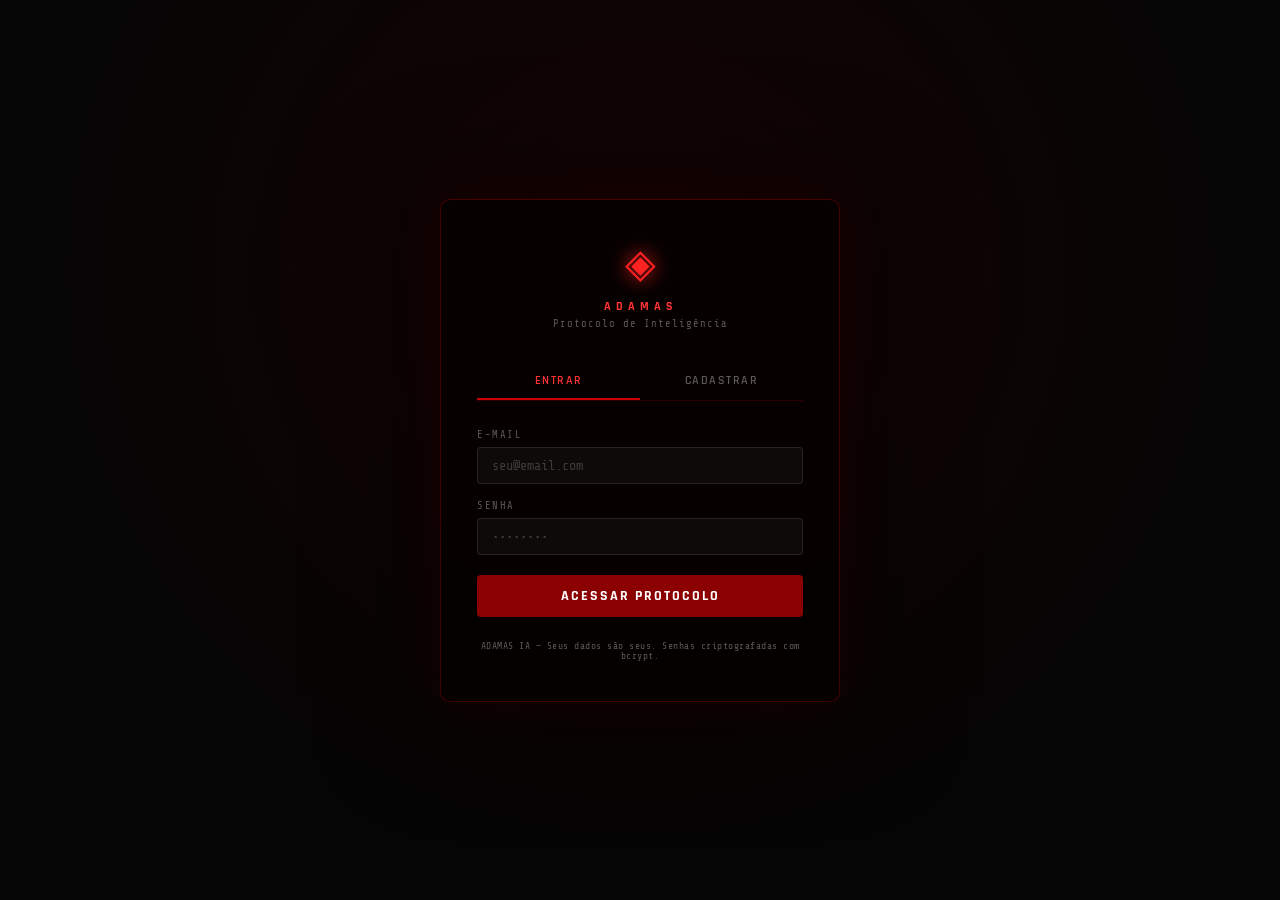
<file: templates/login.html>
<!DOCTYPE html>
<html lang="pt-br">
<head>
    <meta charset="UTF-8">
    <meta name="viewport" content="width=device-width, initial-scale=1.0">
    <title>ADAMAS | Acesso</title>
    <link rel="preconnect" href="https://fonts.googleapis.com">
    <link href="https://fonts.googleapis.com/css2?family=Share+Tech+Mono&family=Rajdhani:wght@300;400;600;700&display=swap" rel="stylesheet">
    <style>
        :root {
            --bg-deep:    #050505;
            --red-core:   #cc0000;
            --red-bright: #ff2222;
            --red-dim:    #8B0000;
            --red-glow:   rgba(255, 0, 0, 0.18);
            --border-mid: rgba(255, 0, 0, 0.2);
            --text-red:   #ff3333;
            --text-dim:   rgba(255, 255, 255, 0.35);
            --font-mono:  'Share Tech Mono', monospace;
            --font-ui:    'Rajdhani', sans-serif;
        }

        *, *::before, *::after { box-sizing: border-box; margin: 0; padding: 0; }

        body {
            min-height: 100vh;
            background: radial-gradient(ellipse at 50% 30%, #150303 0%, #050505 70%);
            display: flex;
            align-items: center;
            justify-content: center;
            font-family: var(--font-ui);
            color: rgba(255, 255, 255, 0.88);
            padding: 20px;
        }

        .card {
            background: rgba(6, 0, 0, 0.92);
            border: 1px solid rgba(255, 0, 0, 0.25);
            border-radius: 10px;
            padding: 40px 36px;
            width: 100%;
            max-width: 400px;
            box-shadow: 0 0 60px rgba(255, 0, 0, 0.08), 0 0 120px rgba(0,0,0,0.8);
        }

        .logo {
            text-align: center;
            margin-bottom: 32px;
        }

        .logo-gem {
            display: block;
            font-size: 2.5rem;
            color: var(--red-bright);
            text-shadow: 0 0 20px var(--red-bright);
            margin-bottom: 8px;
        }

        .logo-text {
            font-size: 0.75rem;
            font-weight: 700;
            letter-spacing: 5px;
            color: var(--text-red);
            text-transform: uppercase;
        }

        .logo-sub {
            font-family: var(--font-mono);
            font-size: 0.65rem;
            color: var(--text-dim);
            letter-spacing: 1px;
            margin-top: 4px;
        }

        /* Abas Login / Cadastro */
        .tabs {
            display: flex;
            gap: 0;
            margin-bottom: 28px;
            border-bottom: 1px solid rgba(255, 0, 0, 0.15);
        }

        .tab-btn {
            flex: 1;
            background: none;
            border: none;
            color: var(--text-dim);
            font-family: var(--font-ui);
            font-size: 0.78rem;
            font-weight: 600;
            letter-spacing: 1.5px;
            text-transform: uppercase;
            padding: 10px 0;
            cursor: pointer;
            border-bottom: 2px solid transparent;
            transition: color 0.2s, border-color 0.2s;
        }

        .tab-btn.active {
            color: var(--text-red);
            border-bottom-color: var(--red-core);
        }

        /* Formulários */
        .form { display: none; flex-direction: column; gap: 16px; }
        .form.active { display: flex; }

        .field { display: flex; flex-direction: column; gap: 6px; }

        .field label {
            font-family: var(--font-mono);
            font-size: 0.65rem;
            letter-spacing: 1.5px;
            color: var(--text-dim);
            text-transform: uppercase;
        }

        .field input {
            background: rgba(255, 255, 255, 0.04);
            border: 1px solid rgba(255, 255, 255, 0.1);
            border-radius: 4px;
            color: #fff;
            padding: 10px 14px;
            font-family: var(--font-mono);
            font-size: 0.85rem;
            outline: none;
            transition: border-color 0.2s, box-shadow 0.2s;
        }

        .field input:focus {
            border-color: rgba(255, 0, 0, 0.4);
            box-shadow: 0 0 10px rgba(255, 0, 0, 0.08);
        }

        .field input::placeholder { color: rgba(255,255,255,0.2); }

        .btn-submit {
            background: var(--red-dim);
            color: #fff;
            border: none;
            padding: 12px;
            border-radius: 4px;
            font-family: var(--font-ui);
            font-weight: 700;
            font-size: 0.85rem;
            letter-spacing: 2px;
            text-transform: uppercase;
            cursor: pointer;
            margin-top: 4px;
            transition: background 0.2s, box-shadow 0.2s;
        }

        .btn-submit:hover {
            background: var(--red-core);
            box-shadow: 0 0 20px rgba(255, 0, 0, 0.3);
        }

        .btn-submit:disabled {
            opacity: 0.5;
            cursor: not-allowed;
        }

        /* Mensagem de erro/sucesso */
        .msg {
            font-family: var(--font-mono);
            font-size: 0.72rem;
            text-align: center;
            padding: 8px 12px;
            border-radius: 4px;
            display: none;
            letter-spacing: 0.3px;
            line-height: 1.5;
        }

        .msg.erro {
            background: rgba(255, 0, 0, 0.08);
            border: 1px solid rgba(255, 0, 0, 0.25);
            color: #ff6666;
            display: block;
        }

        .msg.sucesso {
            background: rgba(0, 180, 80, 0.08);
            border: 1px solid rgba(0, 180, 80, 0.25);
            color: #00cc66;
            display: block;
        }

        .rodape {
            margin-top: 24px;
            text-align: center;
            font-family: var(--font-mono);
            font-size: 0.6rem;
            color: var(--text-dim);
            letter-spacing: 0.5px;
        }
    </style>
</head>
<body>
    <div class="card">
        <div class="logo">
            <span class="logo-gem">◈</span>
            <div class="logo-text">ADAMAS</div>
            <div class="logo-sub">Protocolo de Inteligência</div>
        </div>

        <div class="tabs">
            <button class="tab-btn active" onclick="trocarAba('login')">Entrar</button>
            <button class="tab-btn" onclick="trocarAba('cadastro')">Cadastrar</button>
        </div>

        <!-- FORM LOGIN -->
        <form class="form active" id="form-login" onsubmit="fazerLogin(event)">
            <div class="field">
                <label>E-mail</label>
                <input type="email" id="login-email" placeholder="seu@email.com" required>
            </div>
            <div class="field">
                <label>Senha</label>
                <input type="password" id="login-senha" placeholder="••••••••" required>
            </div>
            <div class="msg" id="msg-login"></div>
            <button type="submit" class="btn-submit" id="btn-login">ACESSAR PROTOCOLO</button>
        </form>

        <!-- FORM CADASTRO -->
        <form class="form" id="form-cadastro" onsubmit="fazerCadastro(event)">
            <div class="field">
                <label>Nome</label>
                <input type="text" id="cad-nome" placeholder="Seu nome" required>
            </div>
            <div class="field">
                <label>E-mail</label>
                <input type="email" id="cad-email" placeholder="seu@email.com" required>
            </div>
            <div class="field">
                <label>Senha <span style="color:var(--text-dim);font-size:0.6rem;">(mín. 6 caracteres)</span></label>
                <input type="password" id="cad-senha" placeholder="••••••••" required minlength="6">
            </div>
            <div class="msg" id="msg-cadastro"></div>
            <button type="submit" class="btn-submit" id="btn-cadastro">CRIAR CONTA</button>
        </form>

        <div class="rodape">ADAMAS IA — Seus dados são seus. Senhas criptografadas com bcrypt.</div>
    </div>

    <script>
        function trocarAba(aba) {
            document.querySelectorAll('.tab-btn').forEach((b, i) => {
                b.classList.toggle('active', (i === 0 && aba === 'login') || (i === 1 && aba === 'cadastro'));
            });
            document.getElementById('form-login').classList.toggle('active', aba === 'login');
            document.getElementById('form-cadastro').classList.toggle('active', aba === 'cadastro');
            limparMensagens();
        }

        function limparMensagens() {
            ['msg-login', 'msg-cadastro'].forEach(id => {
                const el = document.getElementById(id);
                el.className = 'msg';
                el.textContent = '';
            });
        }

        function mostrarMsg(id, texto, tipo) {
            const el = document.getElementById(id);
            el.textContent = texto;
            el.className = `msg ${tipo}`;
        }

        async function fazerLogin(e) {
            e.preventDefault();
            const btn = document.getElementById('btn-login');
            btn.disabled = true;
            btn.textContent = 'VERIFICANDO...';
            limparMensagens();

            try {
                const res = await fetch('/login', {
                    method: 'POST',
                    headers: { 'Content-Type': 'application/json' },
                    body: JSON.stringify({
                        email: document.getElementById('login-email').value.trim(),
                        senha: document.getElementById('login-senha').value
                    })
                });
                const data = await res.json();

                if (data.ok) {
                    mostrarMsg('msg-login', `Bem-vindo, ${data.nome}. Redirecionando...`, 'sucesso');
                    setTimeout(() => window.location.href = '/', 800);
                } else {
                    mostrarMsg('msg-login', data.erro, 'erro');
                    btn.disabled = false;
                    btn.textContent = 'ACESSAR PROTOCOLO';
                }
            } catch {
                mostrarMsg('msg-login', 'Erro de conexão com o servidor.', 'erro');
                btn.disabled = false;
                btn.textContent = 'ACESSAR PROTOCOLO';
            }
        }

        async function fazerCadastro(e) {
            e.preventDefault();
            const btn = document.getElementById('btn-cadastro');
            btn.disabled = true;
            btn.textContent = 'CRIANDO CONTA...';
            limparMensagens();

            try {
                const res = await fetch('/cadastro', {
                    method: 'POST',
                    headers: { 'Content-Type': 'application/json' },
                    body: JSON.stringify({
                        nome:  document.getElementById('cad-nome').value.trim(),
                        email: document.getElementById('cad-email').value.trim(),
                        senha: document.getElementById('cad-senha').value
                    })
                });
                const data = await res.json();

                if (data.ok) {
                    mostrarMsg('msg-cadastro', `Conta criada! Bem-vindo, ${data.nome}.`, 'sucesso');
                    setTimeout(() => window.location.href = '/', 800);
                } else {
                    mostrarMsg('msg-cadastro', data.erro, 'erro');
                    btn.disabled = false;
                    btn.textContent = 'CRIAR CONTA';
                }
            } catch {
                mostrarMsg('msg-cadastro', 'Erro de conexão com o servidor.', 'erro');
                btn.disabled = false;
                btn.textContent = 'CRIAR CONTA';
            }
        }
    </script>
</body>
</html>
</file>
